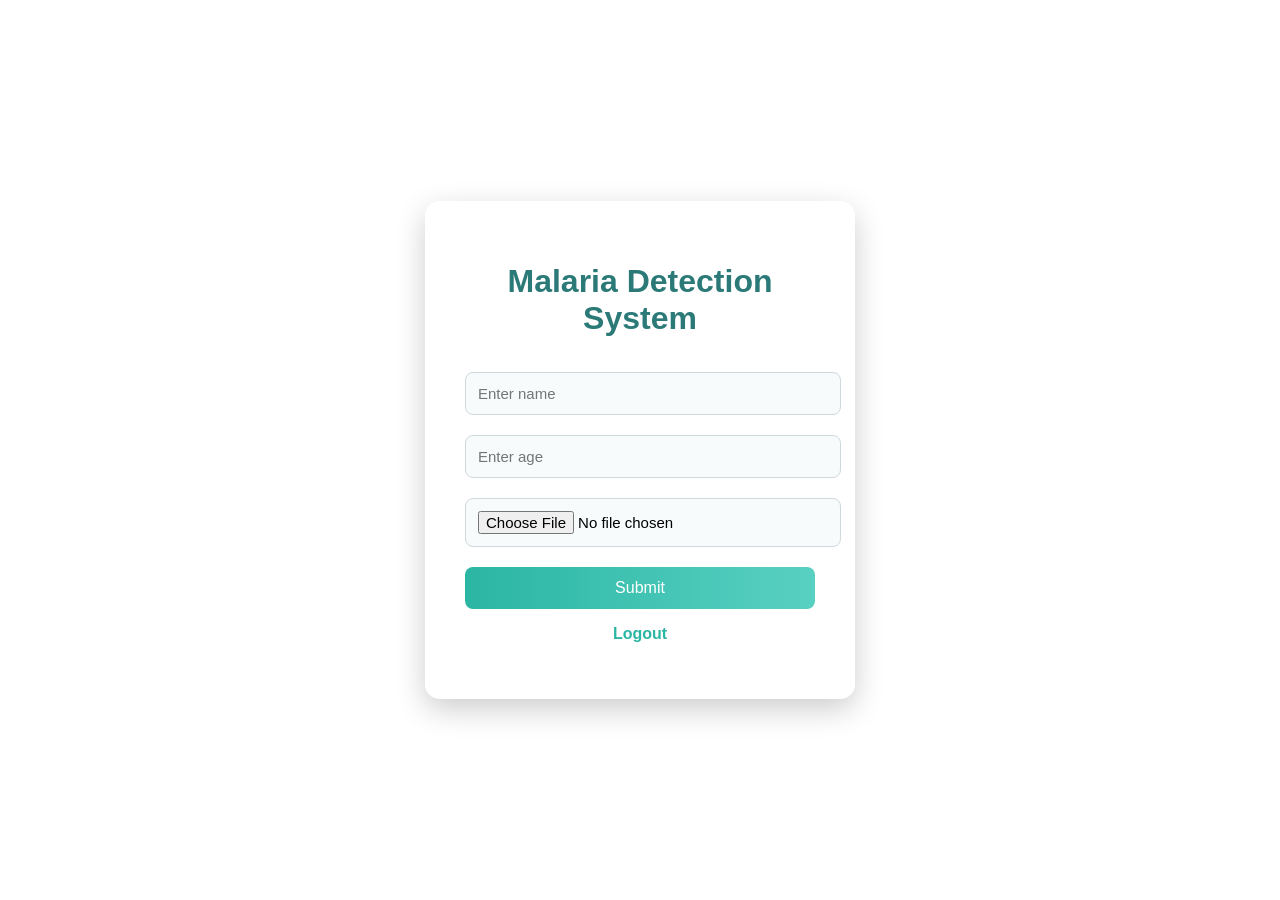
<file: index.html>
<!DOCTYPE html>
<html lang="en">
<head>
<meta charset="UTF-8">
<meta name="viewport" content="width=device-width, initial-scale=1.0">

<title>Malaria Detection System</title>

<style>

body{
font-family: Arial, sans-serif;

background:url("https://img.freepik.com/free-vector/clean-medical-background_53876-97927.jpg");
background-size:cover;
background-position:center;
background-repeat:no-repeat;

display:flex;
justify-content:center;
align-items:center;

height:100vh;
margin:0;
}

/* card same login page jaisa */

.card{

background:rgba(255,255,255,0.85);
padding:40px;
width:350px;

border-radius:15px;
text-align:center;

box-shadow:0 10px 30px rgba(0,0,0,0.2);
backdrop-filter:blur(8px);

}

/* heading */

h1{
color:#2b7a78;
margin-bottom:25px;
}

/* inputs */

input{

width:100%;
padding:12px;
margin:10px 0;

border-radius:8px;
border:1px solid #cfd8dc;

background:#f7fbfc;
font-size:15px;

}

/* button */

button{

width:100%;
padding:12px;
margin-top:10px;

border:none;
border-radius:8px;

background:linear-gradient(90deg,#2bb6a3,#58d0c2);
color:white;

font-size:16px;
cursor:pointer;

transition:0.3s;

}

button:hover{
background:linear-gradient(90deg,#1fa392,#44b8aa);
}

/* loader */

.loader{
border:10px solid #f3f3f3;
border-top:10px solid #2bb6a3;
border-radius:50%;

width:60px;
height:60px;

animation:spin 1s linear infinite;

display:none;
margin:20px auto;
}

@keyframes spin{
0%{transform:rotate(0deg);}
100%{transform:rotate(360deg);}
}

/* logout */

a{
text-decoration:none;
color:#2bb6a3;
font-weight:bold;
}

</style>

</head>


<body>

<div class="card">

<h1>Malaria Detection System</h1>

<form id="form" action="/" method="POST" enctype="multipart/form-data">

<input
type="text"
name="username"
required
placeholder="Enter name"
/>

<input
type="number"
name="userage"
required
placeholder="Enter age"
/>

<input
type="file"
name="image"
accept="image/*"
required
/>

<button type="submit">Submit</button>

</form>

<div class="loader" id="loader"></div>

<p>
<a href="{{ url_for('logout') }}">Logout</a>
</p>

</div>


<script>

const form=document.getElementById("form")
const loader=document.getElementById("loader")

form.addEventListener("submit",function(){

loader.style.display="block"

})

</script>

</body>
</html>
</file>
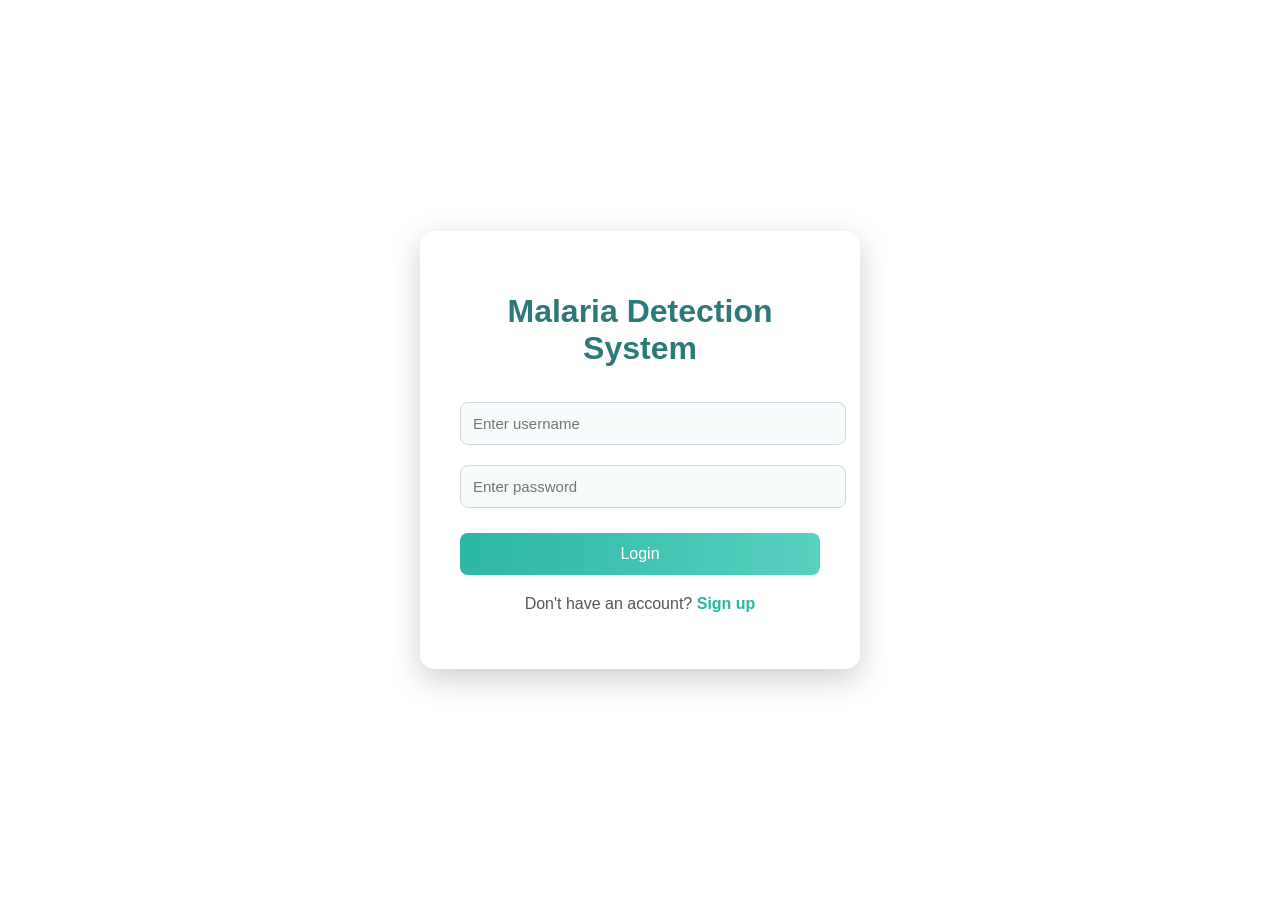
<file: login.html>
<!DOCTYPE html>
<html lang="en">
<head>
<meta charset="UTF-8">
<meta name="viewport" content="width=device-width, initial-scale=1.0">
<title>Malaria Detection Login</title>

<style>

body{
font-family: Arial, sans-serif;

background:url("https://img.freepik.com/free-vector/clean-medical-background_53876-97927.jpg");
background-size:cover;
background-position:center;
background-repeat:no-repeat;

display:flex;
justify-content:center;
align-items:center;
height:100vh;
margin:0;
}

.login-card{

background:rgba(255,255,255,0.85);
padding:40px;
width:360px;
border-radius:15px;
text-align:center;

box-shadow:0 10px 30px rgba(0,0,0,0.2);
backdrop-filter:blur(8px);

}

h1{
color:#2b7a78;
margin-bottom:25px;
}

input{

width:100%;
padding:12px;
margin:10px 0;

border-radius:8px;
border:1px solid #cfd8dc;

background:#f7fbfc;
font-size:15px;

}

button{

width:100%;
padding:12px;
margin-top:15px;

border:none;
border-radius:8px;

background:linear-gradient(90deg,#2bb6a3,#58d0c2);
color:white;

font-size:16px;
cursor:pointer;

transition:0.3s;

}

button:hover{
background:linear-gradient(90deg,#1fa392,#44b8aa);
}

p{
margin-top:20px;
color:#555;
}

a{
text-decoration:none;
color:#2bb6a3;
font-weight:bold;
}

</style>
</head>

<body>

<div class="login-card">

<h1>Malaria Detection System</h1>

<form method="POST">

<input type="text" name="username" placeholder="Enter username" required>

<input type="password" name="password" placeholder="Enter password" required>

<button type="submit">Login</button>

</form>

<p>Don't have an account? <a href="{{ url_for('signup') }}">Sign up</a></p>

</div>

</body>
</html>
</file>
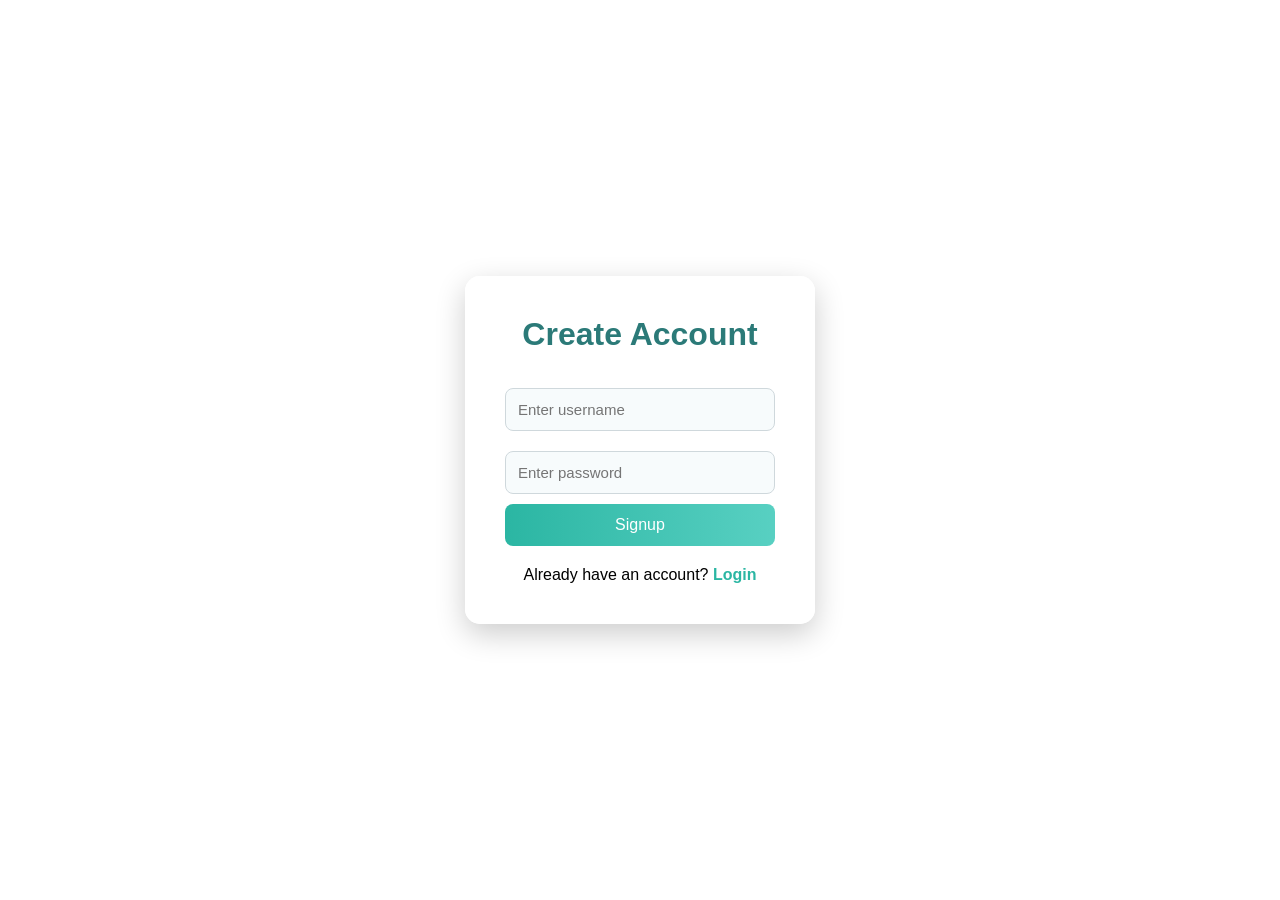
<file: signup.html>
<!DOCTYPE html>
<html lang="en">

<head>
<meta charset="UTF-8">
<meta name="viewport" content="width=device-width, initial-scale=1.0">

<title>Signup</title>

<style>

*{
margin:0;
padding:0;
box-sizing:border-box;
}

body{

font-family: Arial, sans-serif;

background:url("https://img.freepik.com/free-vector/clean-medical-background_53876-97927.jpg");
background-size:cover;
background-position:center;
background-repeat:no-repeat;

display:flex;
justify-content:center;
align-items:center;

height:100vh;

}

/* glass card */

.container{

background:rgba(255,255,255,0.9);
padding:40px;

border-radius:15px;

width:350px;

text-align:center;

box-shadow:0 10px 30px rgba(0,0,0,0.2);
backdrop-filter: blur(8px);

}

/* heading */

h1{

color:#2b7a78;
margin-bottom:25px;

}

/* input fields */

input{

width:100%;
padding:12px;
margin:10px 0;

border-radius:8px;
border:1px solid #cfd8dc;

background:#f7fbfc;
font-size:15px;

}

/* button */

button{

width:100%;
padding:12px;

border:none;
border-radius:8px;

background:linear-gradient(90deg,#2bb6a3,#58d0c2);
color:white;

font-size:16px;

cursor:pointer;

transition:0.3s;

}

button:hover{

background:linear-gradient(90deg,#1fa392,#44b8aa);

}

/* link */

p{
margin-top:20px;
}

a{

text-decoration:none;
color:#2bb6a3;
font-weight:bold;

}

</style>

</head>


<body>

<div class="container">

<h1>Create Account</h1>

<form method="POST">

<input
type="text"
name="username"
required
placeholder="Enter username"
/>

<input
type="password"
name="password"
required
placeholder="Enter password"
/>

<button type="submit">Signup</button>

</form>

<p>
Already have an account?
<a href="{{ url_for('login') }}">Login</a>
</p>

</div>

</body>

</html>
</file>
